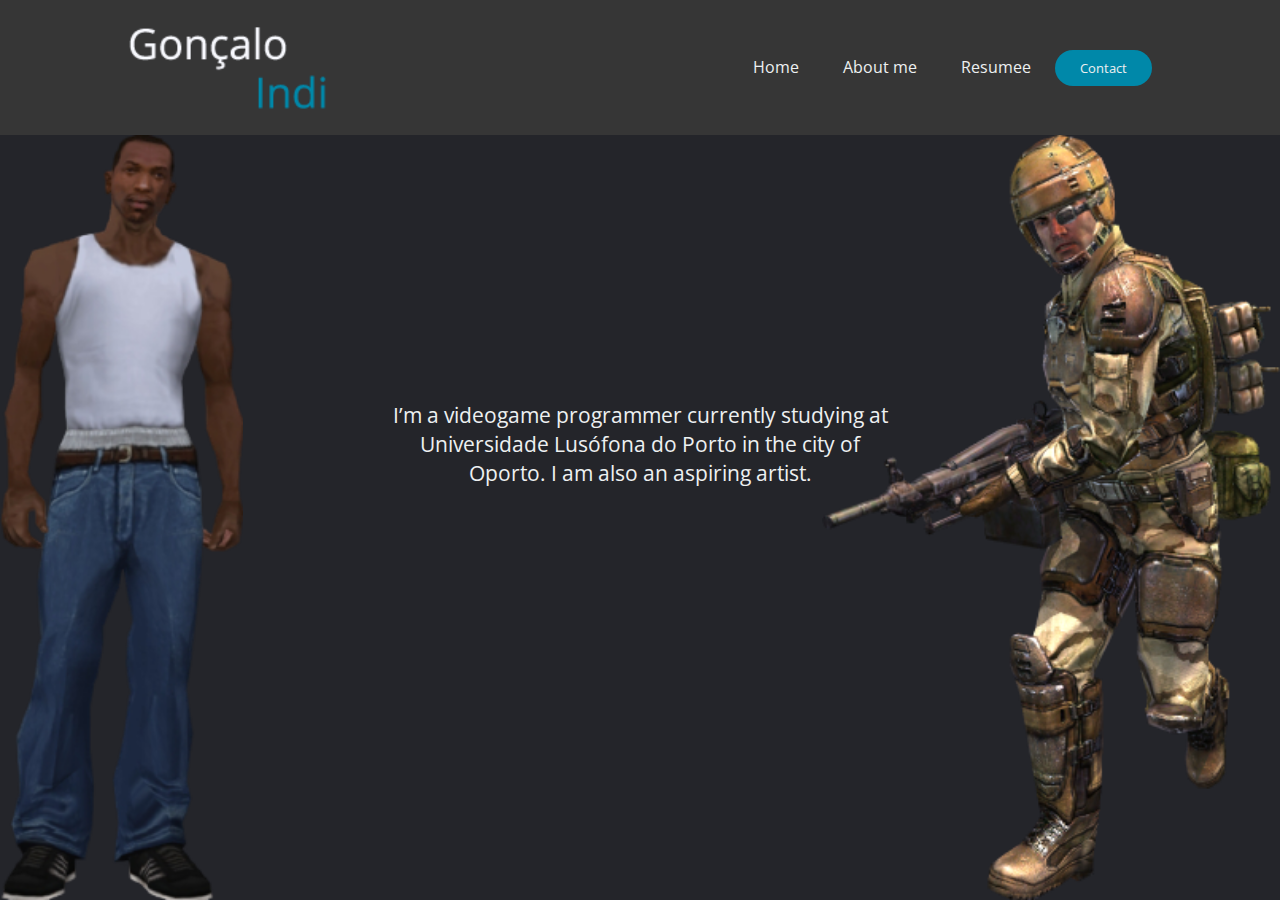
<file: index.html>
<!DOCTYPE html>

<html>
    <head>
        <meta charset="utf-8">
        <meta http-equiv="X-UA-Compatible" content="IE=edge">
        <title>Portfolio</title>
        <meta name="description" content="">
        <meta name="viewport" content="width=device-width, initial-scale=1">
        <link rel="stylesheet" href="styles.css">
    </head>
    <body>
        <header>
            <img class="logo" src="images/logo.png" alt="logo">
            <nav>
                <ul class="nav__links">
                    <li><a href="index.html">Home</a></li>    
                    <li><a href="AboutMe.html">About me</a></li>  
                    <li><a href="resumee.html">Resumee</a></li>      
                    <a href="contacts.html"><button>Contact</button></a>
                </ul>
            </nav>
        </header>

    <div class="intro">
       <img src="images/soldier.png" alt="soldier">
        <p>I’m a videogame programmer currently studying at Universidade Lusófona do Porto in the city of Oporto. I am also an aspiring artist.</p>
        <img src="images/gta.png" alt="gta">
    </div>

    </body>
</html>
</file>
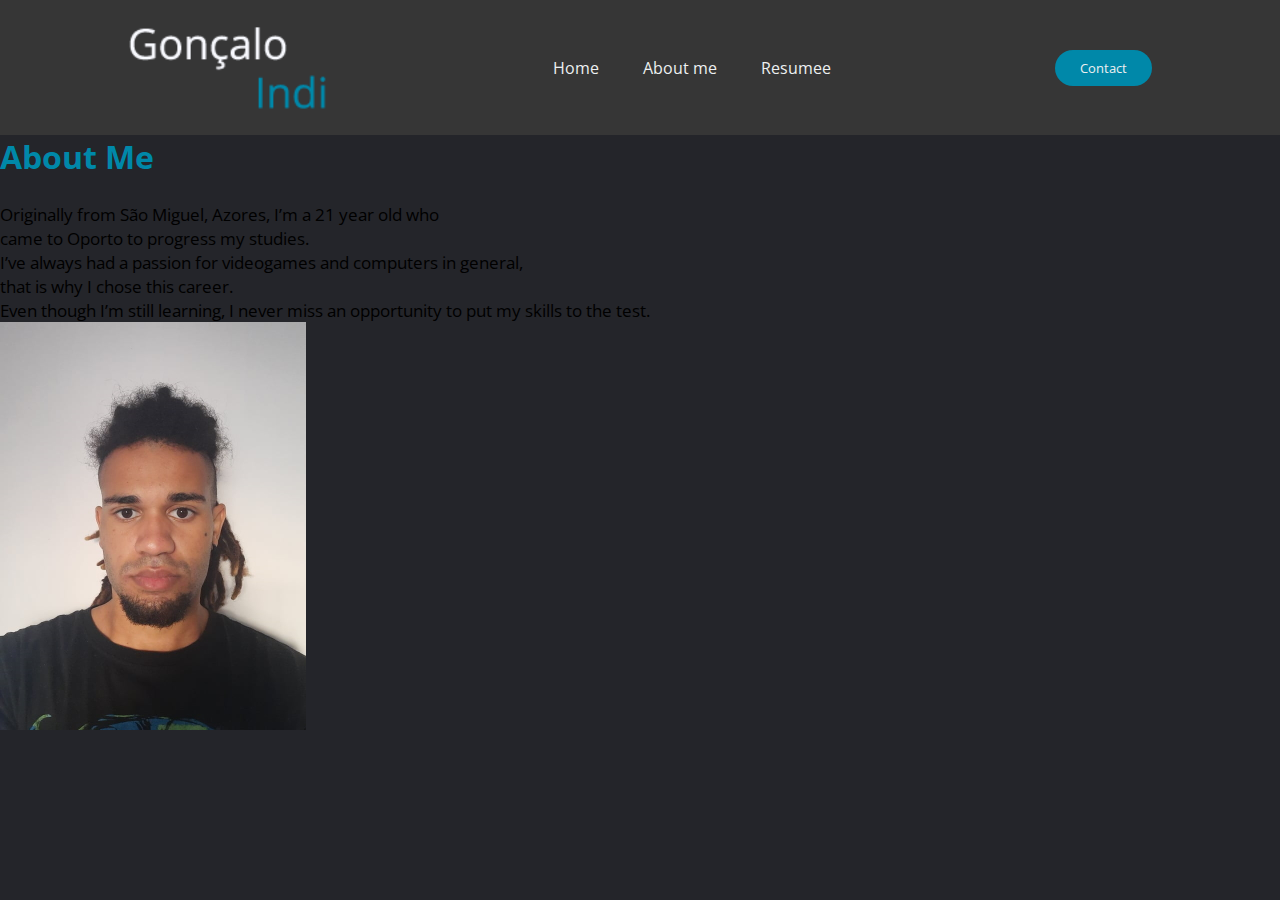
<file: AboutMe.html>
<!DOCTYPE html>

<html>
    <head>
        <meta charset="utf-8">
        <meta http-equiv="X-UA-Compatible" content="IE=edge">
        <title>Portfolio</title>
        <meta name="description" content="">
        <meta name="viewport" content="width=device-width, initial-scale=1">
        <link rel="stylesheet" href="styles.css">
    </head>
    <body>
        <header>
            <img class="logo" src="images/logo.png" alt="logo">
            <nav>
                <ul class="nav__links">
                    <li><a href="index.html">Home</a></li>    
                    <li><a href="AboutMe.html">About me</a></li>  
                    <li><a href="#">Resumee</a></li>      
                </ul>
            </nav>
            <a class="cta" href="#"><button>Contact</button></a>
        </header>
        <article>
            <h1>About Me</h1>
            <p>	<br>Originally from São Miguel, Azores, I’m a 21 year old who<br> came to Oporto to progress my studies. <br>
                I’ve always had a passion for videogames and computers in general,<br> that is why I chose this career.<br> Even though I’m still learning, I never miss an opportunity to put my skills to the test.<br>
            </p>
            <img class="me" src="images/picture.jpg" alt="picture">
        </article>
        

    </body>
</html>
</file>
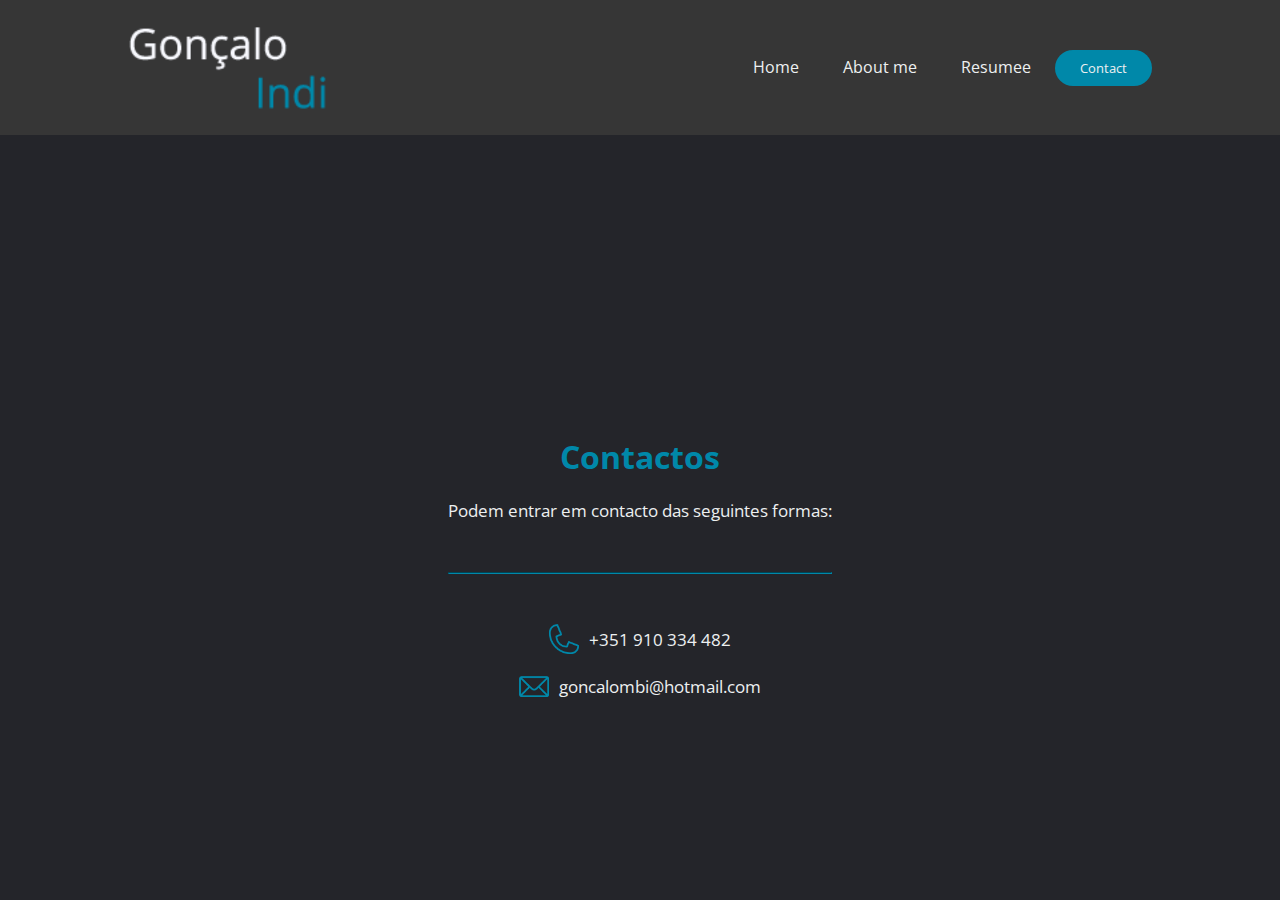
<file: contacts.html>
<!DOCTYPE html>

<html>
    <head>
        <meta charset="utf-8">
        <meta http-equiv="X-UA-Compatible" content="IE=edge">
        <title>Portfolio</title>
        <meta name="description" content="">
        <meta name="viewport" content="width=device-width, initial-scale=1">
        <link rel="stylesheet" href="styles.css">
    </head>
    <body>
        <header>
            <img class="logo" src="images/logo.png" alt="logo">
            <nav>
                <ul class="nav__links">
                    <li><a href="index.html">Home</a></li>    
                    <li><a href="AboutMe.html">About me</a></li>  
                    <li><a href="resumee.html">Resumee</a></li>      
                    <a href="contacts.html"><button>Contact</button></a>
                </ul>
            </nav>
        </header>
        <div class="contintro">
            <h1>
                Contactos
            </h1>
            <p>
                Podem entrar em contacto das seguintes formas:
            </p>
        </div>
        
        <div class= "hr">
            
            <hr>
            
        </div>
        
        <div class="contact">
            <div><img src="images/phone.png" alt="phone"> <p>+351 910 334 482</p></div>
            <div><img src="images/mail.png" alt="mail"> <p>goncalombi@hotmail.com</p></div>
        </div>
        

    </body>
</html>
</file>
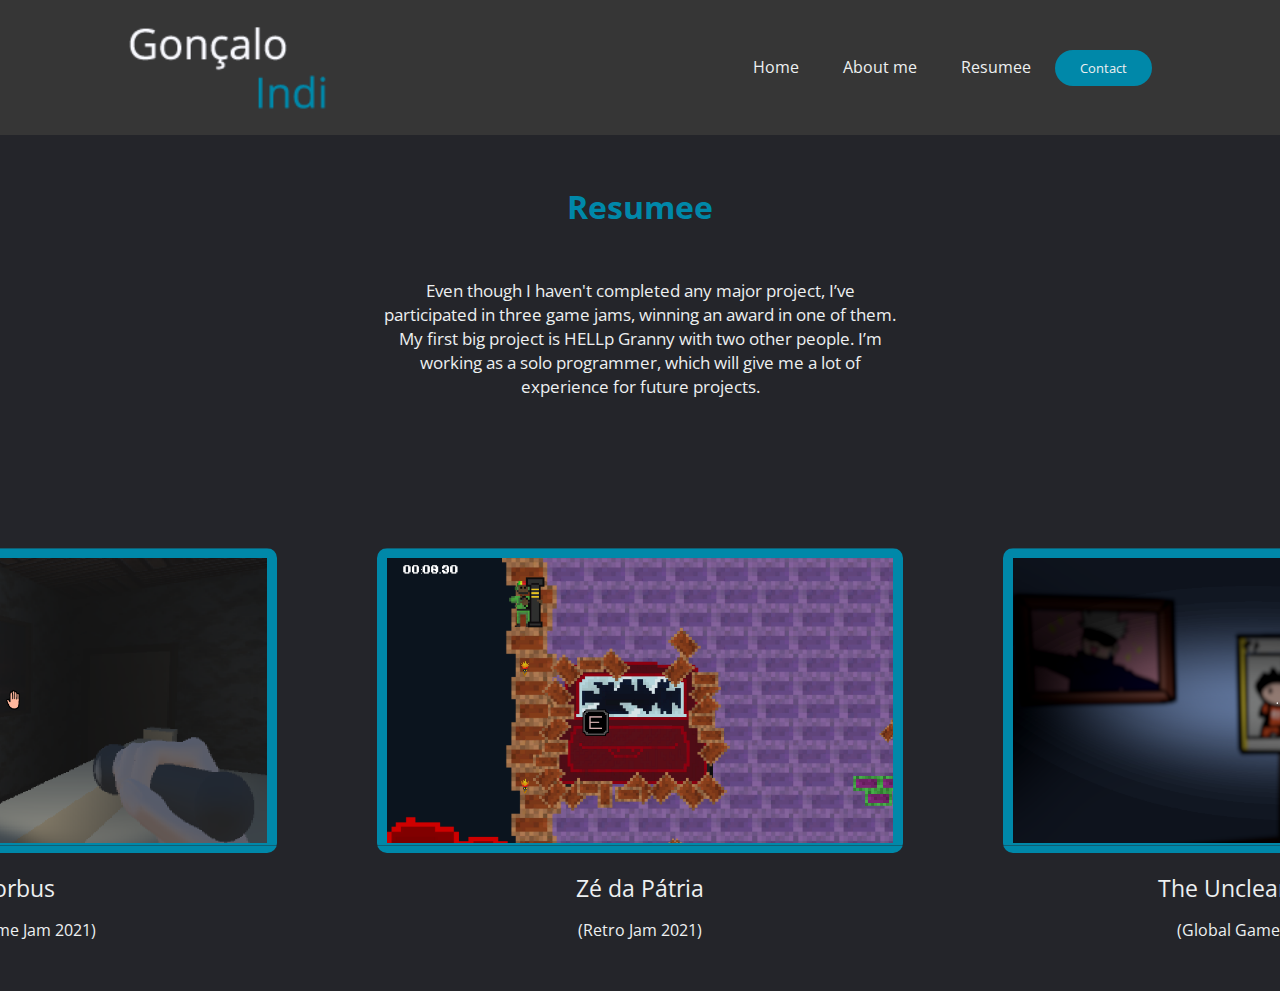
<file: resumee.html>
<!DOCTYPE html>

<html>
    <head>
        <meta charset="utf-8">
        <meta http-equiv="X-UA-Compatible" content="IE=edge">
        <title>Portfolio</title>
        <meta name="description" content="">
        <meta name="viewport" content="width=device-width, initial-scale=1">
        <link rel="stylesheet" href="styles.css">
    </head>
    <body>
        <header>
            <img class="logo" src="images/logo.png" alt="logo">
            <nav>
                <ul class="nav__links">
                    <li><a href="index.html">Home</a></li>    
                    <li><a href="AboutMe.html">About me</a></li>  
                    <li><a href="resumee.html">Resumee</a></li>      
                    <a href="contacts.html"><button>Contact</button></a>
                </ul>
            </nav>
        </header>
        <div class="resumee">
            <h1>Resumee</h1>
            <p>	Even though I haven't completed any major project, I’ve participated in three game jams, winning an award in one of them.
                My first big project is HELLp Granny with two other people. I’m working as a solo programmer, which will give me a lot of experience for future projects.
            </p>
        </div>
        
        <div class="projects">
            <div><a target="_blank" href="https://marcos-engelhard.itch.io/mo"><img src="images/Morbus.png" alt=""></a><h2>Morbus</h2><p>(IPCA Game Jam 2021)</p></div>
            <div><a target="_blank" href="https://ricardo-oliveira.itch.io/z-da-ptria"><img src="images/ZeDaptria.png" alt=""></a><h2>Zé da Pátria</h2><p>(Retro Jam 2021)</p></div>
            <div><a target="_blank" href="https://ricardo-oliveira.itch.io/the-unclear-journey"><img src="images/Unclear.png" alt=""></a><h2>The Unclear Journey</h2><p>(Global Game Jam 2021)</p></div>
        </div>


    </body>
</html>
</file>
<file: styles.css>
@import url('https://fonts.googleapis.com/css2?family=Open+Sans&display=swap');

* {
    box-sizing: border-box;
    margin: 0;
    padding: 0;
}

body{
    background-color: #24252a;
}


li, a, button {
    font-family: "Open Sans", sans-serif;
    font-weight: 400;
    font-size: 16;
    color: #edf0f1;
    text-decoration: none;
}

header {
    display: flex;
    justify-content: space-between;
    align-items: center;
    padding: 30px 10%;
    background-color: #363636;
    height: 15vh;
}

.logo {
    cursor: pointer;
    height: 100px;
    width: auto;
}

.nav__links {
    list-style: none;
}

.nav__links li {
    display: inline-block;
    padding: 0px 20px;
}

.nav__links li a {
    transition: all 0.3s ease 0s;
}

.nav__links li a:hover {
    color: aquamarine;
}

button {
    padding: 9px 25px;
    background-color: rgba(0, 136, 169, 1);
    border: none;
    border-radius: 50px;
    cursor: pointer;
    transition: all 0.3s ease 0s;
}

button:hover {
    background-color: rgba(0, 136, 169, 0.8);  
}

h1{
    margin: 0;
    padding: 0;
    font-family: "Open Sans", sans-serif;
    color: rgba(0, 136, 169, 1);
}

p{
    margin: 0;
    padding: 0;
    font-family: "Open Sans", sans-serif;
    font-size: 13pt;
}

.intro{
    display: flex;
    flex-direction: row-reverse;
    color: #edf0f1;
    justify-content: space-between;
    align-content: center;
    height: 85vh;
}

.intro p{
    font-size: 16pt;
    width: 40%;
    text-align: center;
    margin: auto;
    height: 100px; 
    position: absolute;
    left: 50%;
    top: 50%;
    transform: translate(-50%, -50%);
}

.intro img{
    height: 100%;
    width: auto;
}

.aboutme{
    text-align: center;
    color: #edf0f1;
    justify-content: center;
    width: 40%;
    margin: 50px auto;
}

.aboutme h1{
    margin-bottom: 10px;
}

.aboutme p{
    margin-bottom: 50px;
}

.aboutme img{
    border: 9px solid #0088a9;
    border-radius: 10px;
}

.resumee{
    text-align: center;
    color: #edf0f1;
    justify-content: center;
    width: 40%;
    margin: 50px auto;
}

.resumee p{
    margin-top: 50px;
}

.projects{
    text-align: center;
    color: #edf0f1;
    justify-content: center;
    width: 40%;
    margin: 50px auto;
    margin-top: 150px;
    display: flex;
    flex-direction: row;
    align-items: baseline;
}

.projects div{
    display: flex;
    flex-direction: column;
    justify-content: center;
    margin: auto 50px;
}

.projects h2{
    margin-top: 20px;
    font-family: "Open Sans", sans-serif;
    font-weight: 400;
    font-size: 17pt;
    color: #edf0f1;
}

.projects p{
    margin-top: 15px;
    font-size: 12pt;
}

.projects a{
    border-radius: 10px;
    background-image: url(images/background.png);
    background-size: contain;
}

.projects img{
    height: 300px;
    width: auto;
    border-radius: 10px;
    padding: 10px;
    padding-bottom: 5px;
}

.projects img:hover{
    opacity: 0;
    transition: 0.5s ease;
}

.contintro{
    text-align: center;
    color: #edf0f1;
    justify-content: center;
    width: 40%;
    margin: 50px auto;
    margin-top: 300px;
}

.contintro h1{
    margin-bottom: 20px;
    color: rgba(0, 136, 169, 1);
}

hr{
    width: 30%;
    margin: auto;
    border-color: rgba(0, 136, 169, 1);
}

.contact{
    text-align: center;
    color: #edf0f1;
    width: 40%;
    margin: 50px auto;
}

.contact div{
    display: flex;
    flex-direction: row;
    justify-content: center;
    align-items: center;
    margin: 20px auto;
}

.contact img{
    width: auto;
    height: 30px;
    margin-right: 10px;
}

.contact img:last-of-type{
    width: 30px;
    height: auto;
}
</file>
